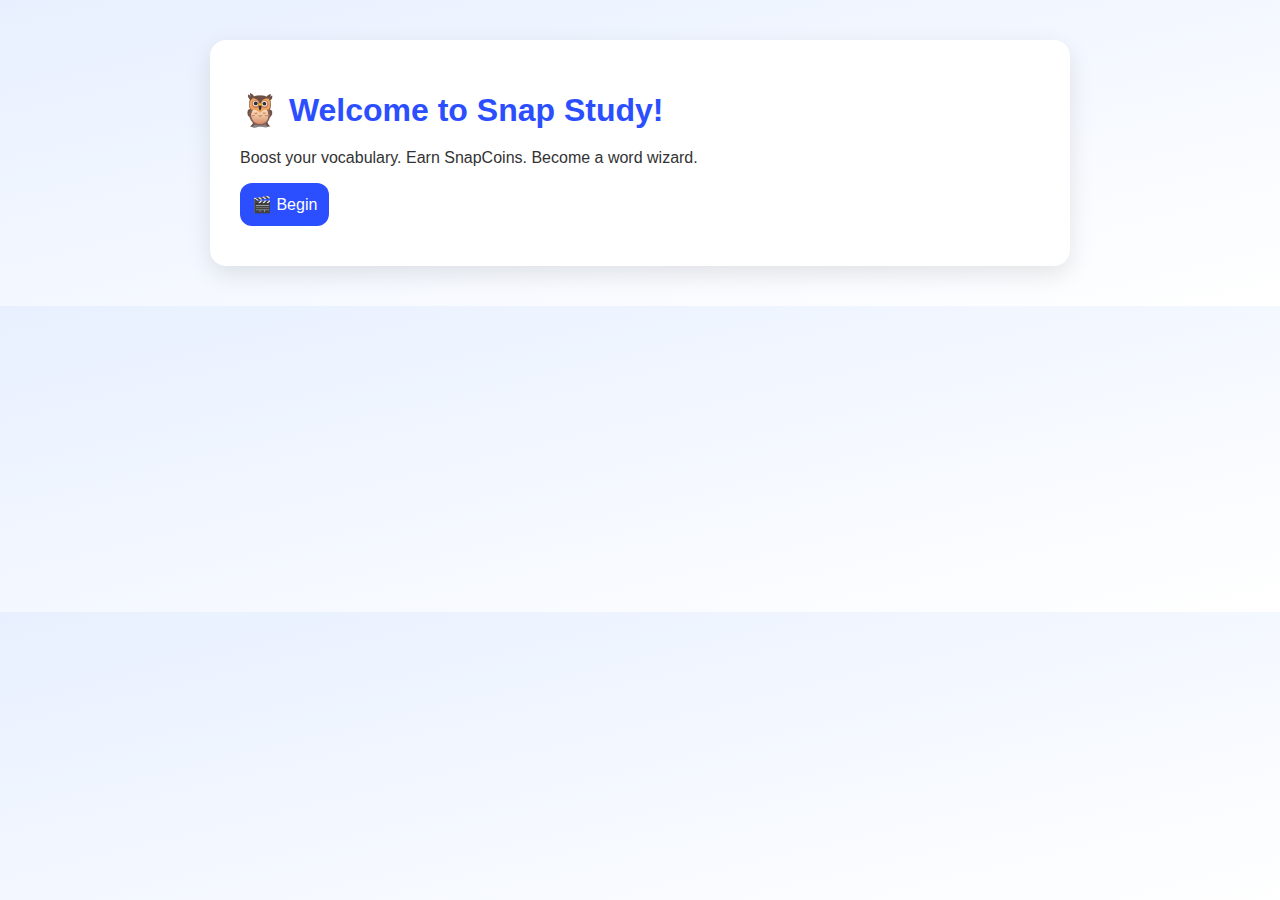
<file: index.html>
<!DOCTYPE html>
<html>
<head>
  <title>Snap Study</title>
  <link rel="stylesheet" href="styles.css">
</head>
<body>
  <div class="container">
    <h1>🦉 Welcome to Snap Study!</h1>
    <p>Boost your vocabulary. Earn SnapCoins. Become a word wizard.</p>
    <button onclick="location.href='snap-intro.html'">🎬 Begin</button>
  </div>
</body>
</html>
</file>
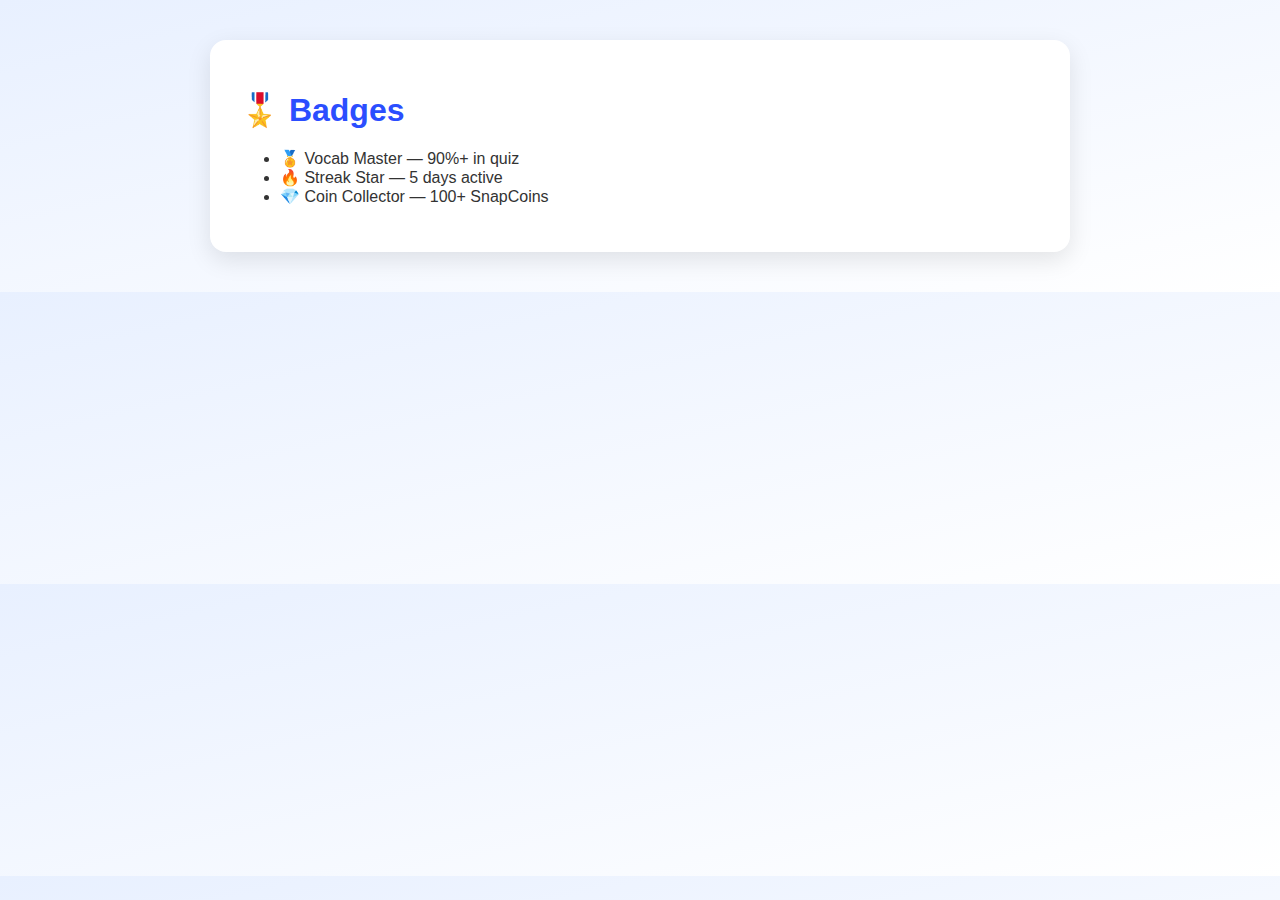
<file: badges.html>
<!DOCTYPE html>
<html>
<head>
  <title>Your Badges</title>
  <link rel="stylesheet" href="styles.css">
</head>
<body>
  <div class="container">
    <h1>🎖️ Badges</h1>
    <ul>
      <li>🏅 Vocab Master — 90%+ in quiz</li>
      <li>🔥 Streak Star — 5 days active</li>
      <li>💎 Coin Collector — 100+ SnapCoins</li>
    </ul>
  </div>
</body>
</html>
</file>
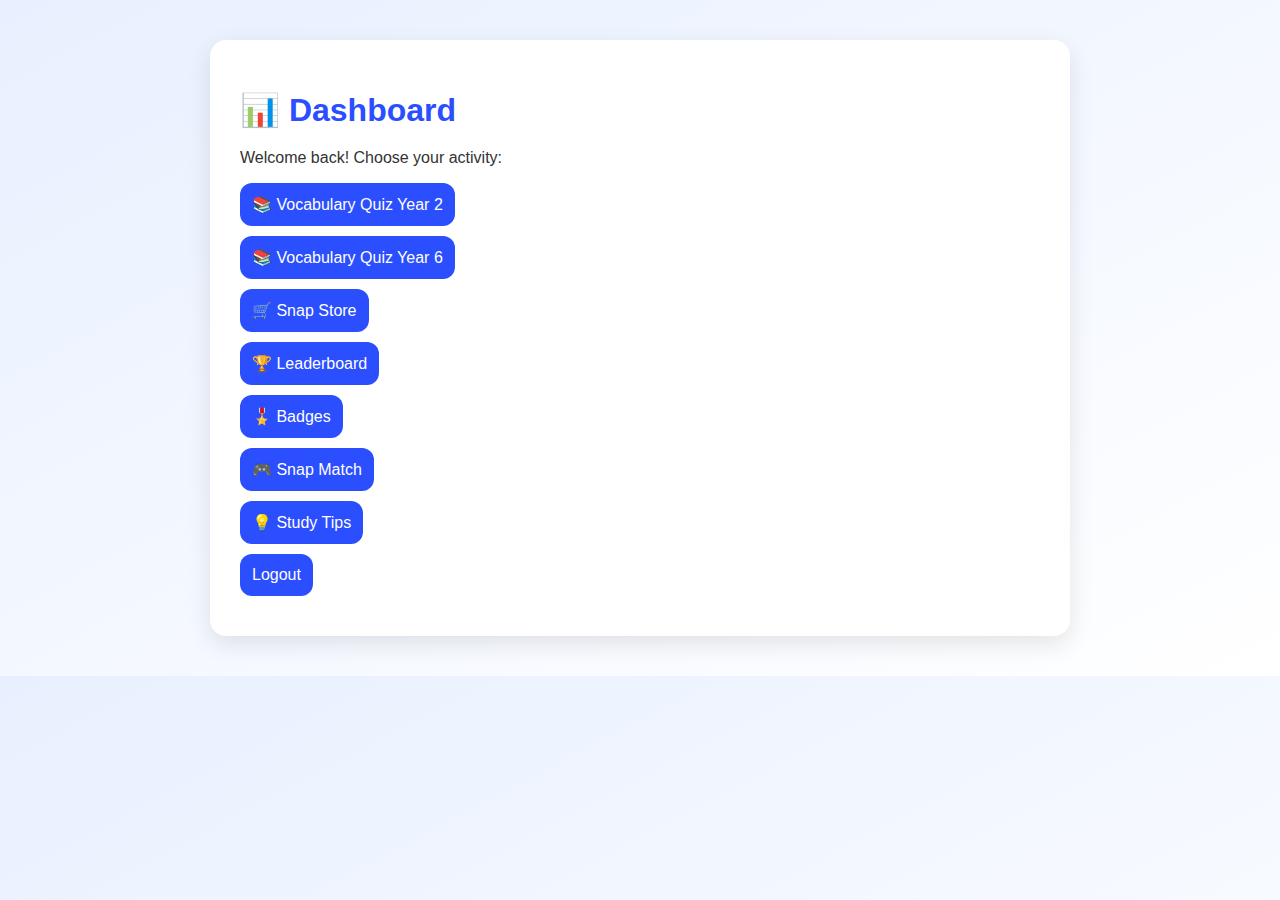
<file: dashboard.html>
<!DOCTYPE html>
<html>
<head>
  <title>Dashboard - Snap Study</title>
  <link rel="stylesheet" href="styles.css">
</head>
<body>
  <div class="container">
    <h1>📊 Dashboard</h1>
    <p>Welcome back! Choose your activity:</p>
    <button onclick="location.href='quiz-year2.html'">📚 Vocabulary Quiz Year 2</button>
    <button onclick="location.href='quiz-year6.html'">📚 Vocabulary Quiz Year 6</button>
    <button onclick="location.href='store.html'">🛒 Snap Store</button>
    <button onclick="location.href='leaderboard.html'">🏆 Leaderboard</button>
    <button onclick="location.href='badges.html'">🎖️ Badges</button>
    <button onclick="location.href='match.html'">🎮 Snap Match</button>
    <button onclick="location.href='tips.html'">💡 Study Tips</button>
    <button onclick="logout()">Logout</button>
  </div>
  <script src="firebase-config.js"></script>
  <script src="auth.js"></script>
</body>
</html>
</file>
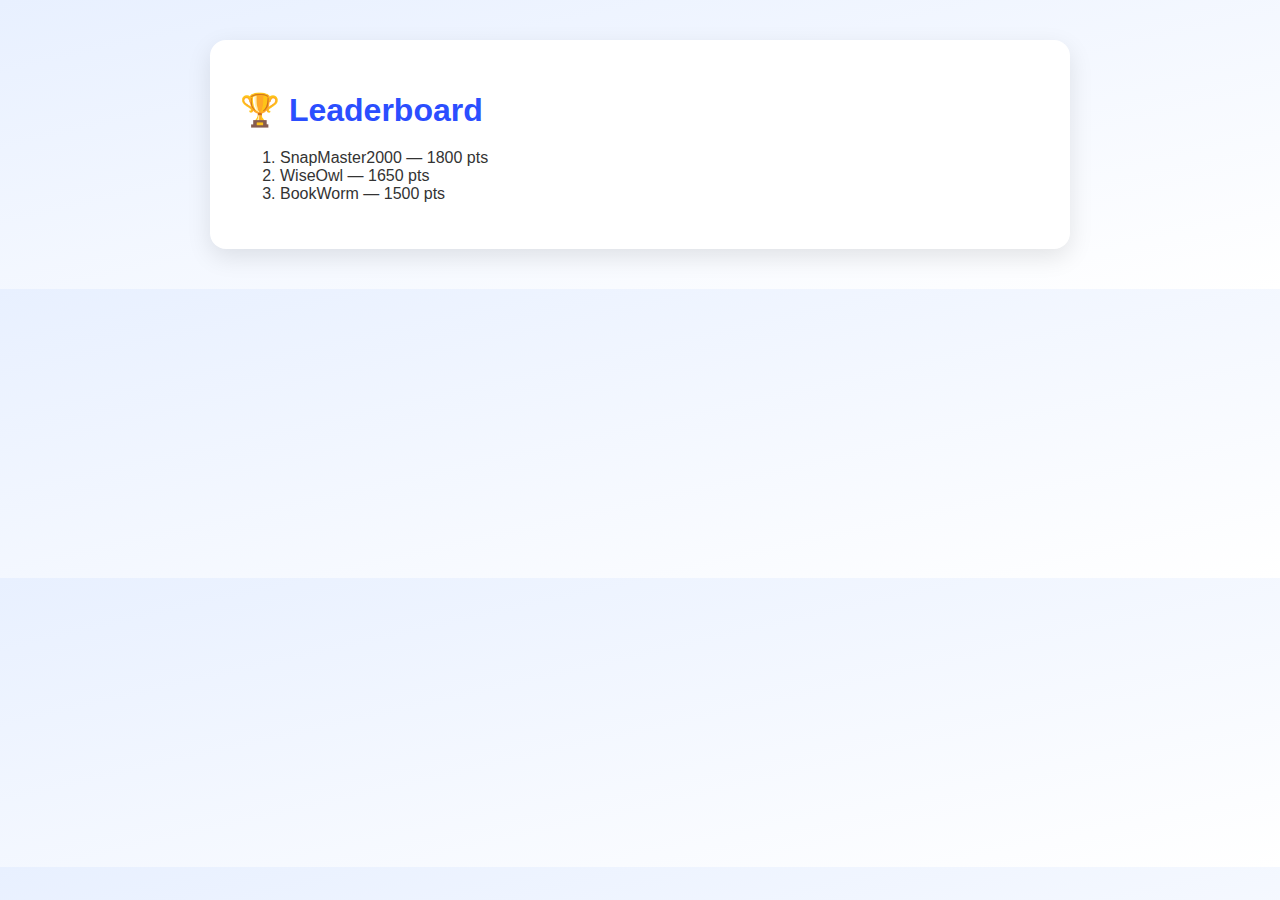
<file: leaderboard.html>
<!DOCTYPE html>
<html>
<head>
  <title>Leaderboard</title>
  <link rel="stylesheet" href="styles.css">
</head>
<body>
  <div class="container">
    <h1>🏆 Leaderboard</h1>
    <ol id="board">
      <li>SnapMaster2000 — 1800 pts</li>
      <li>WiseOwl — 1650 pts</li>
      <li>BookWorm — 1500 pts</li>
    </ol>
  </div>
</body>
</html>
</file>
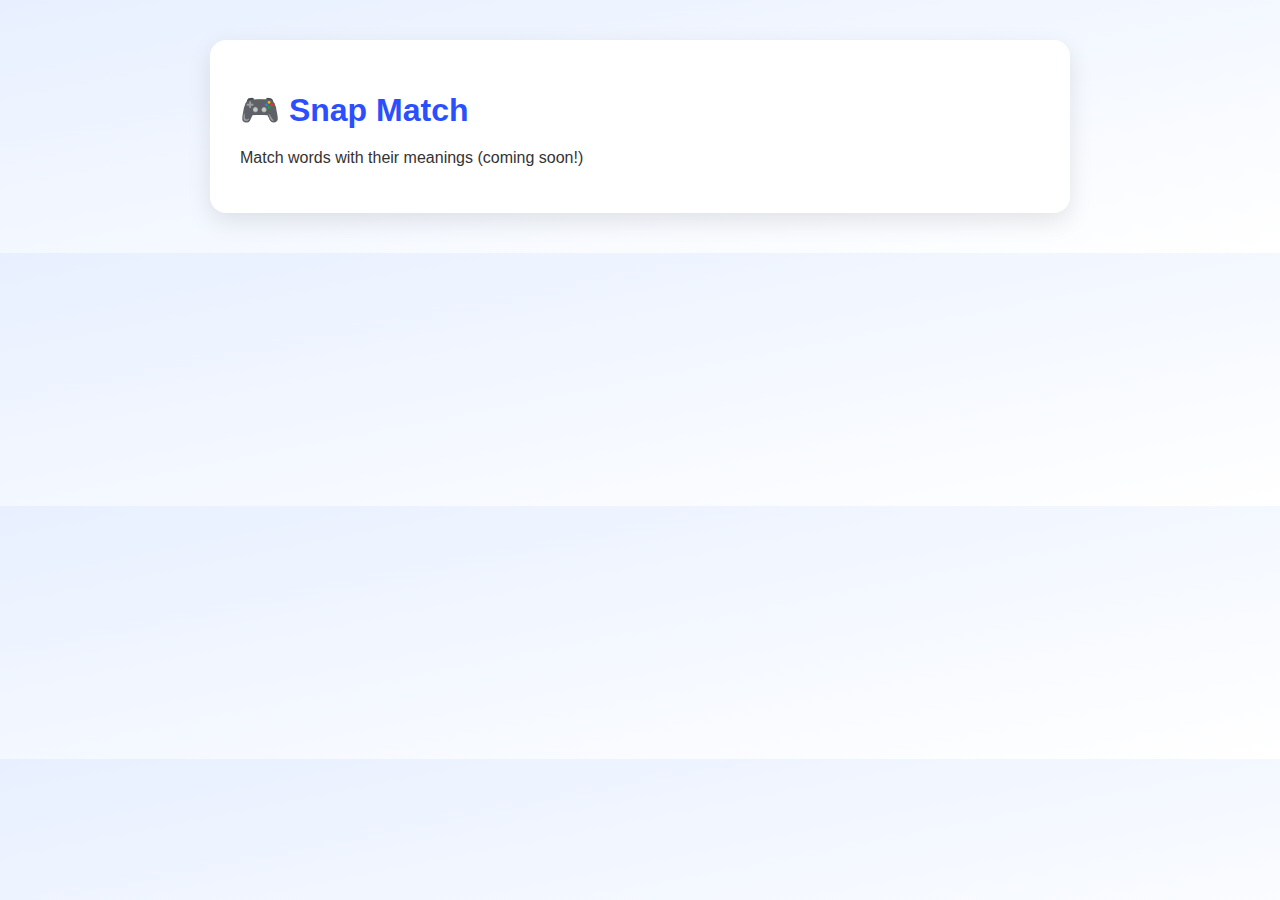
<file: match.html>
<!DOCTYPE html>
<html>
<head>
  <title>Snap Match</title>
  <link rel="stylesheet" href="styles.css">
</head>
<body>
  <div class="container">
    <h1>🎮 Snap Match</h1>
    <p>Match words with their meanings (coming soon!)</p>
  </div>
</body>
</html>
</file>
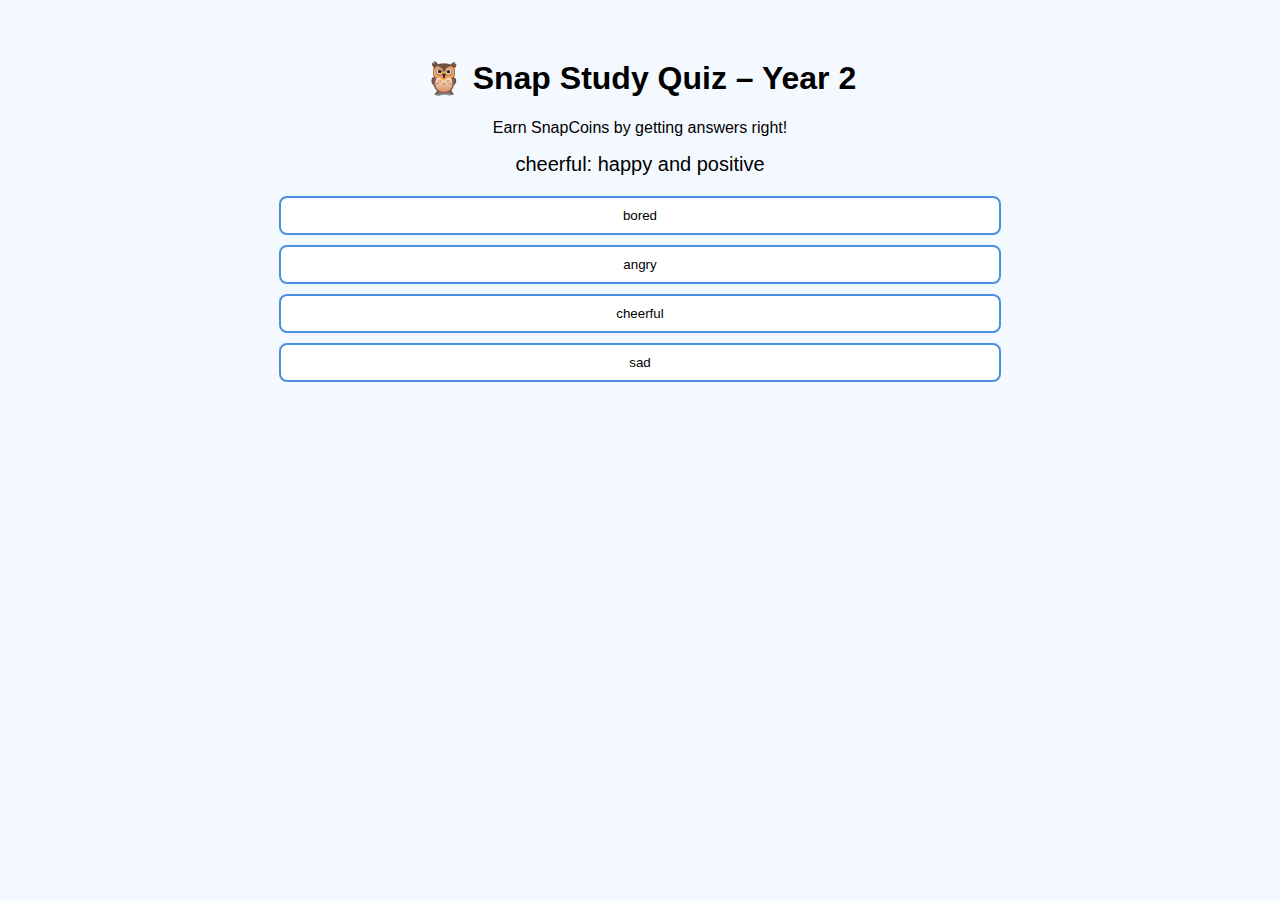
<file: quiz-year2.html>
<!DOCTYPE html>
<html>
<head>
  <title>Snap Study Quiz - Year 2</title>
  <style>
    body {
      font-family: 'Segoe UI', sans-serif;
      background: #f4f9ff;
      text-align: center;
      padding: 30px;
    }
    #question { font-size: 20px; margin-bottom: 20px; }
    .option {
      background-color: white;
      border: 2px solid #4a90e2;
      border-radius: 8px;
      padding: 10px 20px;
      margin: 10px auto;
      width: 60%;
      cursor: pointer;
      display: block;
    }
    .option:hover { background-color: #e3f2ff; }
    #result { margin-top: 20px; font-size: 18px; }
    #next-btn {
      margin-top: 30px;
      padding: 10px 20px;
      background-color: #4a90e2;
      color: white;
      border: none;
      border-radius: 6px;
      font-size: 16px;
      cursor: pointer;
      display: none;
    }
    #snap-msg {
      font-size: 24px;
      margin-top: 30px;
    }
  </style>
</head>
<body>
  <h1>🦉 Snap Study Quiz – Year 2</h1>
  <p>Earn SnapCoins by getting answers right!</p>
  <div id="question-container">
    <div id="question">Loading question...</div>
    <div id="options"></div>
    <div id="result"></div>
    <button id="next-btn">Next</button>
    <div id="snap-msg"></div>
  </div>

<script>
const questions = [
  {
    "word": "cheerful",
    "definition": "happy and positive",
    "correct": "cheerful",
    "options": [
      "bored",
      "angry",
      "cheerful",
      "sad"
    ]
  },
  {
    "word": "swift",
    "definition": "very fast",
    "correct": "swift",
    "options": [
      "soft",
      "large",
      "blue",
      "swift"
    ]
  },
  {
    "word": "gigantic",
    "definition": "very big",
    "correct": "gigantic",
    "options": [
      "loud",
      "slow",
      "tiny",
      "gigantic"
    ]
  },
  {
    "word": "swift",
    "definition": "very fast",
    "correct": "swift",
    "options": [
      "large",
      "blue",
      "swift",
      "soft"
    ]
  },
  {
    "word": "glimmer",
    "definition": "a small, faint light",
    "correct": "glimmer",
    "options": [
      "shade",
      "dark",
      "glimmer",
      "shadow"
    ]
  },
  {
    "word": "gigantic",
    "definition": "very big",
    "correct": "gigantic",
    "options": [
      "gigantic",
      "slow",
      "loud",
      "tiny"
    ]
  },
  {
    "word": "brave",
    "definition": "showing courage",
    "correct": "brave",
    "options": [
      "quiet",
      "lazy",
      "brave",
      "scared"
    ]
  },
  {
    "word": "brave",
    "definition": "showing courage",
    "correct": "brave",
    "options": [
      "quiet",
      "brave",
      "scared",
      "lazy"
    ]
  },
  {
    "word": "cheerful",
    "definition": "happy and positive",
    "correct": "cheerful",
    "options": [
      "bored",
      "sad",
      "angry",
      "cheerful"
    ]
  },
  {
    "word": "cheerful",
    "definition": "happy and positive",
    "correct": "cheerful",
    "options": [
      "angry",
      "sad",
      "cheerful",
      "bored"
    ]
  },
  {
    "word": "swift",
    "definition": "very fast",
    "correct": "swift",
    "options": [
      "swift",
      "large",
      "soft",
      "blue"
    ]
  },
  {
    "word": "gigantic",
    "definition": "very big",
    "correct": "gigantic",
    "options": [
      "tiny",
      "gigantic",
      "loud",
      "slow"
    ]
  },
  {
    "word": "gigantic",
    "definition": "very big",
    "correct": "gigantic",
    "options": [
      "gigantic",
      "slow",
      "tiny",
      "loud"
    ]
  },
  {
    "word": "swift",
    "definition": "very fast",
    "correct": "swift",
    "options": [
      "blue",
      "soft",
      "large",
      "swift"
    ]
  },
  {
    "word": "cheerful",
    "definition": "happy and positive",
    "correct": "cheerful",
    "options": [
      "cheerful",
      "angry",
      "sad",
      "bored"
    ]
  },
  {
    "word": "swift",
    "definition": "very fast",
    "correct": "swift",
    "options": [
      "blue",
      "swift",
      "large",
      "soft"
    ]
  },
  {
    "word": "cheerful",
    "definition": "happy and positive",
    "correct": "cheerful",
    "options": [
      "bored",
      "cheerful",
      "sad",
      "angry"
    ]
  },
  {
    "word": "cheerful",
    "definition": "happy and positive",
    "correct": "cheerful",
    "options": [
      "cheerful",
      "bored",
      "angry",
      "sad"
    ]
  },
  {
    "word": "cheerful",
    "definition": "happy and positive",
    "correct": "cheerful",
    "options": [
      "sad",
      "angry",
      "bored",
      "cheerful"
    ]
  },
  {
    "word": "glimmer",
    "definition": "a small, faint light",
    "correct": "glimmer",
    "options": [
      "shade",
      "glimmer",
      "dark",
      "shadow"
    ]
  },
  {
    "word": "cheerful",
    "definition": "happy and positive",
    "correct": "cheerful",
    "options": [
      "sad",
      "bored",
      "cheerful",
      "angry"
    ]
  },
  {
    "word": "glimmer",
    "definition": "a small, faint light",
    "correct": "glimmer",
    "options": [
      "shadow",
      "glimmer",
      "shade",
      "dark"
    ]
  },
  {
    "word": "cheerful",
    "definition": "happy and positive",
    "correct": "cheerful",
    "options": [
      "angry",
      "bored",
      "cheerful",
      "sad"
    ]
  },
  {
    "word": "cheerful",
    "definition": "happy and positive",
    "correct": "cheerful",
    "options": [
      "bored",
      "cheerful",
      "sad",
      "angry"
    ]
  },
  {
    "word": "gigantic",
    "definition": "very big",
    "correct": "gigantic",
    "options": [
      "loud",
      "gigantic",
      "slow",
      "tiny"
    ]
  },
  {
    "word": "cheerful",
    "definition": "happy and positive",
    "correct": "cheerful",
    "options": [
      "cheerful",
      "sad",
      "bored",
      "angry"
    ]
  },
  {
    "word": "gigantic",
    "definition": "very big",
    "correct": "gigantic",
    "options": [
      "loud",
      "gigantic",
      "slow",
      "tiny"
    ]
  },
  {
    "word": "swift",
    "definition": "very fast",
    "correct": "swift",
    "options": [
      "swift",
      "large",
      "blue",
      "soft"
    ]
  },
  {
    "word": "cheerful",
    "definition": "happy and positive",
    "correct": "cheerful",
    "options": [
      "cheerful",
      "bored",
      "sad",
      "angry"
    ]
  },
  {
    "word": "brave",
    "definition": "showing courage",
    "correct": "brave",
    "options": [
      "scared",
      "quiet",
      "brave",
      "lazy"
    ]
  },
  {
    "word": "brave",
    "definition": "showing courage",
    "correct": "brave",
    "options": [
      "lazy",
      "brave",
      "scared",
      "quiet"
    ]
  },
  {
    "word": "gigantic",
    "definition": "very big",
    "correct": "gigantic",
    "options": [
      "loud",
      "slow",
      "gigantic",
      "tiny"
    ]
  },
  {
    "word": "cheerful",
    "definition": "happy and positive",
    "correct": "cheerful",
    "options": [
      "cheerful",
      "bored",
      "angry",
      "sad"
    ]
  },
  {
    "word": "gigantic",
    "definition": "very big",
    "correct": "gigantic",
    "options": [
      "tiny",
      "slow",
      "loud",
      "gigantic"
    ]
  },
  {
    "word": "gigantic",
    "definition": "very big",
    "correct": "gigantic",
    "options": [
      "tiny",
      "slow",
      "gigantic",
      "loud"
    ]
  },
  {
    "word": "brave",
    "definition": "showing courage",
    "correct": "brave",
    "options": [
      "scared",
      "quiet",
      "brave",
      "lazy"
    ]
  },
  {
    "word": "brave",
    "definition": "showing courage",
    "correct": "brave",
    "options": [
      "brave",
      "scared",
      "lazy",
      "quiet"
    ]
  },
  {
    "word": "cheerful",
    "definition": "happy and positive",
    "correct": "cheerful",
    "options": [
      "bored",
      "cheerful",
      "sad",
      "angry"
    ]
  },
  {
    "word": "swift",
    "definition": "very fast",
    "correct": "swift",
    "options": [
      "swift",
      "soft",
      "large",
      "blue"
    ]
  },
  {
    "word": "gigantic",
    "definition": "very big",
    "correct": "gigantic",
    "options": [
      "gigantic",
      "tiny",
      "loud",
      "slow"
    ]
  },
  {
    "word": "cheerful",
    "definition": "happy and positive",
    "correct": "cheerful",
    "options": [
      "bored",
      "cheerful",
      "sad",
      "angry"
    ]
  },
  {
    "word": "gigantic",
    "definition": "very big",
    "correct": "gigantic",
    "options": [
      "slow",
      "gigantic",
      "loud",
      "tiny"
    ]
  },
  {
    "word": "brave",
    "definition": "showing courage",
    "correct": "brave",
    "options": [
      "scared",
      "quiet",
      "brave",
      "lazy"
    ]
  },
  {
    "word": "cheerful",
    "definition": "happy and positive",
    "correct": "cheerful",
    "options": [
      "cheerful",
      "bored",
      "angry",
      "sad"
    ]
  },
  {
    "word": "cheerful",
    "definition": "happy and positive",
    "correct": "cheerful",
    "options": [
      "sad",
      "bored",
      "cheerful",
      "angry"
    ]
  },
  {
    "word": "glimmer",
    "definition": "a small, faint light",
    "correct": "glimmer",
    "options": [
      "glimmer",
      "shadow",
      "shade",
      "dark"
    ]
  },
  {
    "word": "gigantic",
    "definition": "very big",
    "correct": "gigantic",
    "options": [
      "gigantic",
      "tiny",
      "slow",
      "loud"
    ]
  },
  {
    "word": "brave",
    "definition": "showing courage",
    "correct": "brave",
    "options": [
      "brave",
      "lazy",
      "quiet",
      "scared"
    ]
  },
  {
    "word": "cheerful",
    "definition": "happy and positive",
    "correct": "cheerful",
    "options": [
      "sad",
      "cheerful",
      "bored",
      "angry"
    ]
  },
  {
    "word": "cheerful",
    "definition": "happy and positive",
    "correct": "cheerful",
    "options": [
      "sad",
      "cheerful",
      "bored",
      "angry"
    ]
  }
];
let current = 0;
let correct = 0;
let coins = 0;

function showQuestion() {
  const q = questions[current];
  document.getElementById("question").innerText = `${q.word}: ${q.definition}`;
  const optionsDiv = document.getElementById("options");
  optionsDiv.innerHTML = "";
  q.options.forEach(opt => {
    const btn = document.createElement("button");
    btn.className = "option";
    btn.innerText = opt;
    btn.onclick = () => selectAnswer(opt, q.correct);
    optionsDiv.appendChild(btn);
  });
  document.getElementById("result").innerText = "";
  document.getElementById("next-btn").style.display = "none";
  document.getElementById("snap-msg").innerText = "";
}

function selectAnswer(selected, correctAnswer) {
  const result = document.getElementById("result");
  const msg = document.getElementById("snap-msg");
  if (selected === correctAnswer) {
    result.innerText = "✅ Correct!";
    coins += 10;
    correct++;
    msg.innerText = "🦉 Snap says: Hoot hoot! +10 SnapCoins!";
  } else {
    result.innerText = "❌ Oops! The correct answer was: " + correctAnswer;
    msg.innerText = "🦉 Snap says: Try again next time!";
  }
  document.getElementById("next-btn").style.display = "inline-block";
}

document.getElementById("next-btn").onclick = () => {
  current++;
  if (current < questions.length) {
    showQuestion();
  } else {
    document.getElementById("question-container").innerHTML = `
      <h2>🎉 Quiz Complete!</h2>
      <p>You scored ${correct} out of ${questions.length}</p>
      <p>Total SnapCoins earned: ${coins}</p>
      <p>🦉 Snap says: Amazing job!</p>
    `;
  }
};

showQuestion();
</script>
</body>
</html>
</file>
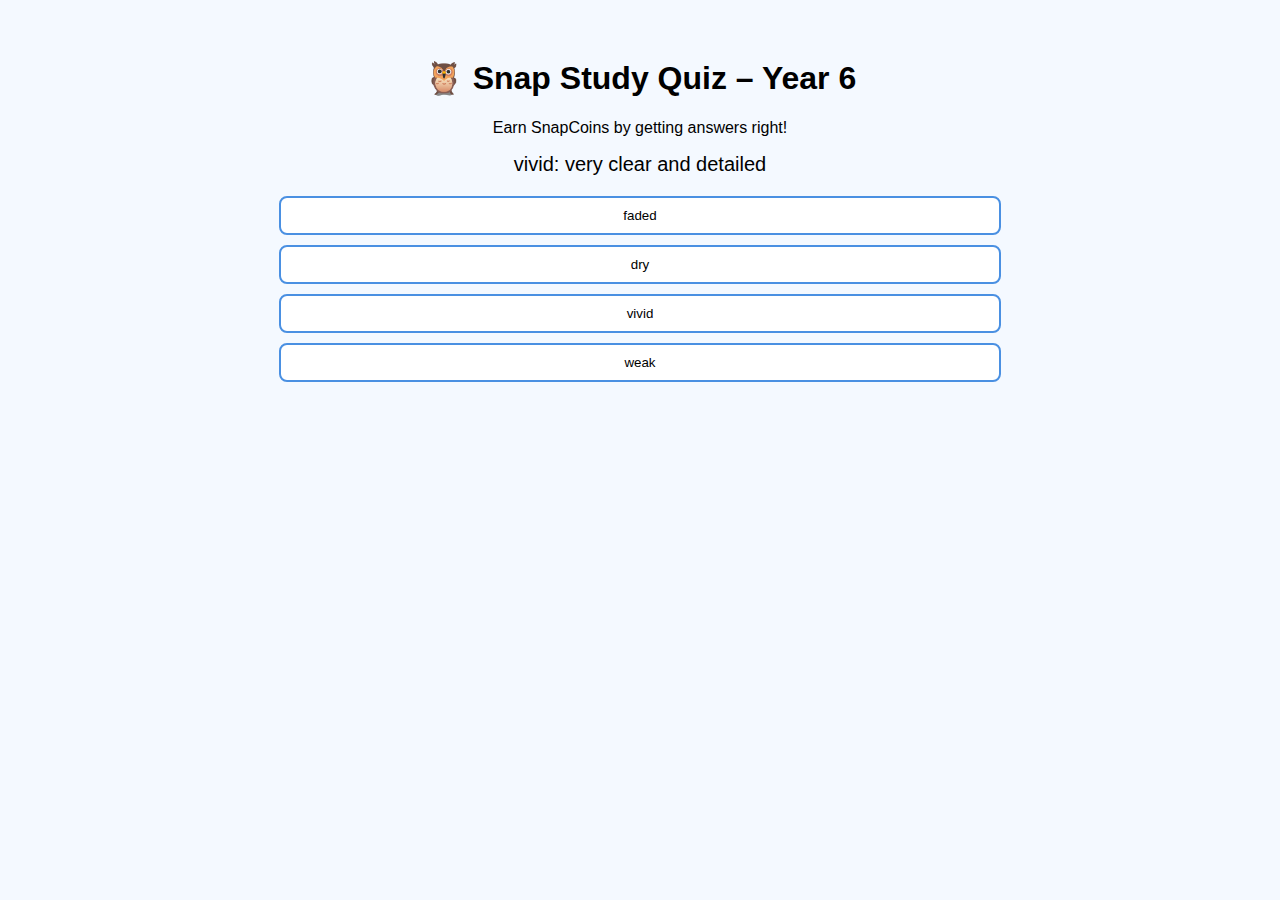
<file: quiz-year6.html>
<!DOCTYPE html>
<html>
<head>
  <title>Snap Study Quiz - Year 6</title>
  <style>
    body {
      font-family: 'Segoe UI', sans-serif;
      background: #f4f9ff;
      text-align: center;
      padding: 30px;
    }
    #question { font-size: 20px; margin-bottom: 20px; }
    .option {
      background-color: white;
      border: 2px solid #4a90e2;
      border-radius: 8px;
      padding: 10px 20px;
      margin: 10px auto;
      width: 60%;
      cursor: pointer;
      display: block;
    }
    .option:hover { background-color: #e3f2ff; }
    #result { margin-top: 20px; font-size: 18px; }
    #next-btn {
      margin-top: 30px;
      padding: 10px 20px;
      background-color: #4a90e2;
      color: white;
      border: none;
      border-radius: 6px;
      font-size: 16px;
      cursor: pointer;
      display: none;
    }
    #snap-msg {
      font-size: 24px;
      margin-top: 30px;
    }
  </style>
</head>
<body>
  <h1>🦉 Snap Study Quiz – Year 6</h1>
  <p>Earn SnapCoins by getting answers right!</p>
  <div id="question-container">
    <div id="question">Loading question...</div>
    <div id="options"></div>
    <div id="result"></div>
    <button id="next-btn">Next</button>
    <div id="snap-msg"></div>
  </div>

<script>
const questions = [
  {
    "word": "vivid",
    "definition": "very clear and detailed",
    "correct": "vivid",
    "options": [
      "faded",
      "dry",
      "vivid",
      "weak"
    ]
  },
  {
    "word": "reluctant",
    "definition": "unwilling to do something",
    "correct": "reluctant",
    "options": [
      "happy",
      "eager",
      "reluctant",
      "excited"
    ]
  },
  {
    "word": "vivid",
    "definition": "very clear and detailed",
    "correct": "vivid",
    "options": [
      "faded",
      "vivid",
      "dry",
      "weak"
    ]
  },
  {
    "word": "meticulous",
    "definition": "very careful and precise",
    "correct": "meticulous",
    "options": [
      "meticulous",
      "lazy",
      "messy",
      "quick"
    ]
  },
  {
    "word": "meticulous",
    "definition": "very careful and precise",
    "correct": "meticulous",
    "options": [
      "meticulous",
      "messy",
      "lazy",
      "quick"
    ]
  },
  {
    "word": "elaborate",
    "definition": "detailed and complicated",
    "correct": "elaborate",
    "options": [
      "quick",
      "elaborate",
      "rough",
      "simple"
    ]
  },
  {
    "word": "meticulous",
    "definition": "very careful and precise",
    "correct": "meticulous",
    "options": [
      "meticulous",
      "lazy",
      "messy",
      "quick"
    ]
  },
  {
    "word": "reluctant",
    "definition": "unwilling to do something",
    "correct": "reluctant",
    "options": [
      "excited",
      "reluctant",
      "eager",
      "happy"
    ]
  },
  {
    "word": "vivid",
    "definition": "very clear and detailed",
    "correct": "vivid",
    "options": [
      "vivid",
      "faded",
      "weak",
      "dry"
    ]
  },
  {
    "word": "ambiguous",
    "definition": "unclear or having more than one meaning",
    "correct": "ambiguous",
    "options": [
      "ambiguous",
      "plain",
      "sharp",
      "clear"
    ]
  },
  {
    "word": "elaborate",
    "definition": "detailed and complicated",
    "correct": "elaborate",
    "options": [
      "quick",
      "simple",
      "elaborate",
      "rough"
    ]
  },
  {
    "word": "meticulous",
    "definition": "very careful and precise",
    "correct": "meticulous",
    "options": [
      "messy",
      "meticulous",
      "lazy",
      "quick"
    ]
  },
  {
    "word": "vivid",
    "definition": "very clear and detailed",
    "correct": "vivid",
    "options": [
      "weak",
      "dry",
      "vivid",
      "faded"
    ]
  },
  {
    "word": "vivid",
    "definition": "very clear and detailed",
    "correct": "vivid",
    "options": [
      "dry",
      "faded",
      "weak",
      "vivid"
    ]
  },
  {
    "word": "vivid",
    "definition": "very clear and detailed",
    "correct": "vivid",
    "options": [
      "weak",
      "vivid",
      "dry",
      "faded"
    ]
  },
  {
    "word": "meticulous",
    "definition": "very careful and precise",
    "correct": "meticulous",
    "options": [
      "messy",
      "meticulous",
      "lazy",
      "quick"
    ]
  },
  {
    "word": "meticulous",
    "definition": "very careful and precise",
    "correct": "meticulous",
    "options": [
      "lazy",
      "messy",
      "meticulous",
      "quick"
    ]
  },
  {
    "word": "vivid",
    "definition": "very clear and detailed",
    "correct": "vivid",
    "options": [
      "faded",
      "dry",
      "vivid",
      "weak"
    ]
  },
  {
    "word": "meticulous",
    "definition": "very careful and precise",
    "correct": "meticulous",
    "options": [
      "lazy",
      "quick",
      "messy",
      "meticulous"
    ]
  },
  {
    "word": "reluctant",
    "definition": "unwilling to do something",
    "correct": "reluctant",
    "options": [
      "reluctant",
      "excited",
      "happy",
      "eager"
    ]
  },
  {
    "word": "ambiguous",
    "definition": "unclear or having more than one meaning",
    "correct": "ambiguous",
    "options": [
      "ambiguous",
      "clear",
      "sharp",
      "plain"
    ]
  },
  {
    "word": "ambiguous",
    "definition": "unclear or having more than one meaning",
    "correct": "ambiguous",
    "options": [
      "clear",
      "sharp",
      "ambiguous",
      "plain"
    ]
  },
  {
    "word": "meticulous",
    "definition": "very careful and precise",
    "correct": "meticulous",
    "options": [
      "quick",
      "messy",
      "meticulous",
      "lazy"
    ]
  },
  {
    "word": "elaborate",
    "definition": "detailed and complicated",
    "correct": "elaborate",
    "options": [
      "simple",
      "quick",
      "rough",
      "elaborate"
    ]
  },
  {
    "word": "meticulous",
    "definition": "very careful and precise",
    "correct": "meticulous",
    "options": [
      "meticulous",
      "quick",
      "messy",
      "lazy"
    ]
  },
  {
    "word": "meticulous",
    "definition": "very careful and precise",
    "correct": "meticulous",
    "options": [
      "lazy",
      "meticulous",
      "quick",
      "messy"
    ]
  },
  {
    "word": "ambiguous",
    "definition": "unclear or having more than one meaning",
    "correct": "ambiguous",
    "options": [
      "sharp",
      "plain",
      "ambiguous",
      "clear"
    ]
  },
  {
    "word": "elaborate",
    "definition": "detailed and complicated",
    "correct": "elaborate",
    "options": [
      "elaborate",
      "quick",
      "simple",
      "rough"
    ]
  },
  {
    "word": "ambiguous",
    "definition": "unclear or having more than one meaning",
    "correct": "ambiguous",
    "options": [
      "plain",
      "sharp",
      "clear",
      "ambiguous"
    ]
  },
  {
    "word": "ambiguous",
    "definition": "unclear or having more than one meaning",
    "correct": "ambiguous",
    "options": [
      "clear",
      "sharp",
      "plain",
      "ambiguous"
    ]
  },
  {
    "word": "vivid",
    "definition": "very clear and detailed",
    "correct": "vivid",
    "options": [
      "dry",
      "vivid",
      "weak",
      "faded"
    ]
  },
  {
    "word": "reluctant",
    "definition": "unwilling to do something",
    "correct": "reluctant",
    "options": [
      "eager",
      "reluctant",
      "excited",
      "happy"
    ]
  },
  {
    "word": "ambiguous",
    "definition": "unclear or having more than one meaning",
    "correct": "ambiguous",
    "options": [
      "plain",
      "clear",
      "sharp",
      "ambiguous"
    ]
  },
  {
    "word": "meticulous",
    "definition": "very careful and precise",
    "correct": "meticulous",
    "options": [
      "quick",
      "lazy",
      "messy",
      "meticulous"
    ]
  },
  {
    "word": "ambiguous",
    "definition": "unclear or having more than one meaning",
    "correct": "ambiguous",
    "options": [
      "plain",
      "clear",
      "ambiguous",
      "sharp"
    ]
  },
  {
    "word": "reluctant",
    "definition": "unwilling to do something",
    "correct": "reluctant",
    "options": [
      "excited",
      "eager",
      "happy",
      "reluctant"
    ]
  },
  {
    "word": "ambiguous",
    "definition": "unclear or having more than one meaning",
    "correct": "ambiguous",
    "options": [
      "sharp",
      "ambiguous",
      "clear",
      "plain"
    ]
  },
  {
    "word": "elaborate",
    "definition": "detailed and complicated",
    "correct": "elaborate",
    "options": [
      "simple",
      "rough",
      "elaborate",
      "quick"
    ]
  },
  {
    "word": "ambiguous",
    "definition": "unclear or having more than one meaning",
    "correct": "ambiguous",
    "options": [
      "clear",
      "plain",
      "sharp",
      "ambiguous"
    ]
  },
  {
    "word": "elaborate",
    "definition": "detailed and complicated",
    "correct": "elaborate",
    "options": [
      "quick",
      "simple",
      "rough",
      "elaborate"
    ]
  },
  {
    "word": "reluctant",
    "definition": "unwilling to do something",
    "correct": "reluctant",
    "options": [
      "eager",
      "reluctant",
      "excited",
      "happy"
    ]
  },
  {
    "word": "ambiguous",
    "definition": "unclear or having more than one meaning",
    "correct": "ambiguous",
    "options": [
      "clear",
      "sharp",
      "plain",
      "ambiguous"
    ]
  },
  {
    "word": "vivid",
    "definition": "very clear and detailed",
    "correct": "vivid",
    "options": [
      "vivid",
      "faded",
      "weak",
      "dry"
    ]
  },
  {
    "word": "ambiguous",
    "definition": "unclear or having more than one meaning",
    "correct": "ambiguous",
    "options": [
      "clear",
      "sharp",
      "plain",
      "ambiguous"
    ]
  },
  {
    "word": "vivid",
    "definition": "very clear and detailed",
    "correct": "vivid",
    "options": [
      "weak",
      "dry",
      "faded",
      "vivid"
    ]
  },
  {
    "word": "vivid",
    "definition": "very clear and detailed",
    "correct": "vivid",
    "options": [
      "faded",
      "vivid",
      "dry",
      "weak"
    ]
  },
  {
    "word": "elaborate",
    "definition": "detailed and complicated",
    "correct": "elaborate",
    "options": [
      "quick",
      "rough",
      "simple",
      "elaborate"
    ]
  },
  {
    "word": "ambiguous",
    "definition": "unclear or having more than one meaning",
    "correct": "ambiguous",
    "options": [
      "ambiguous",
      "plain",
      "clear",
      "sharp"
    ]
  },
  {
    "word": "meticulous",
    "definition": "very careful and precise",
    "correct": "meticulous",
    "options": [
      "quick",
      "lazy",
      "messy",
      "meticulous"
    ]
  },
  {
    "word": "reluctant",
    "definition": "unwilling to do something",
    "correct": "reluctant",
    "options": [
      "reluctant",
      "happy",
      "excited",
      "eager"
    ]
  }
];
let current = 0;
let correct = 0;
let coins = 0;

function showQuestion() {
  const q = questions[current];
  document.getElementById("question").innerText = `${q.word}: ${q.definition}`;
  const optionsDiv = document.getElementById("options");
  optionsDiv.innerHTML = "";
  q.options.forEach(opt => {
    const btn = document.createElement("button");
    btn.className = "option";
    btn.innerText = opt;
    btn.onclick = () => selectAnswer(opt, q.correct);
    optionsDiv.appendChild(btn);
  });
  document.getElementById("result").innerText = "";
  document.getElementById("next-btn").style.display = "none";
  document.getElementById("snap-msg").innerText = "";
}

function selectAnswer(selected, correctAnswer) {
  const result = document.getElementById("result");
  const msg = document.getElementById("snap-msg");
  if (selected === correctAnswer) {
    result.innerText = "✅ Correct!";
    coins += 10;
    correct++;
    msg.innerText = "🦉 Snap says: Hoot hoot! +10 SnapCoins!";
  } else {
    result.innerText = "❌ Oops! The correct answer was: " + correctAnswer;
    msg.innerText = "🦉 Snap says: Try again next time!";
  }
  document.getElementById("next-btn").style.display = "inline-block";
}

document.getElementById("next-btn").onclick = () => {
  current++;
  if (current < questions.length) {
    showQuestion();
  } else {
    document.getElementById("question-container").innerHTML = `
      <h2>🎉 Quiz Complete!</h2>
      <p>You scored ${correct} out of ${questions.length}</p>
      <p>Total SnapCoins earned: ${coins}</p>
      <p>🦉 Snap says: Amazing job!</p>
    `;
  }
};

showQuestion();
</script>
</body>
</html>
</file>
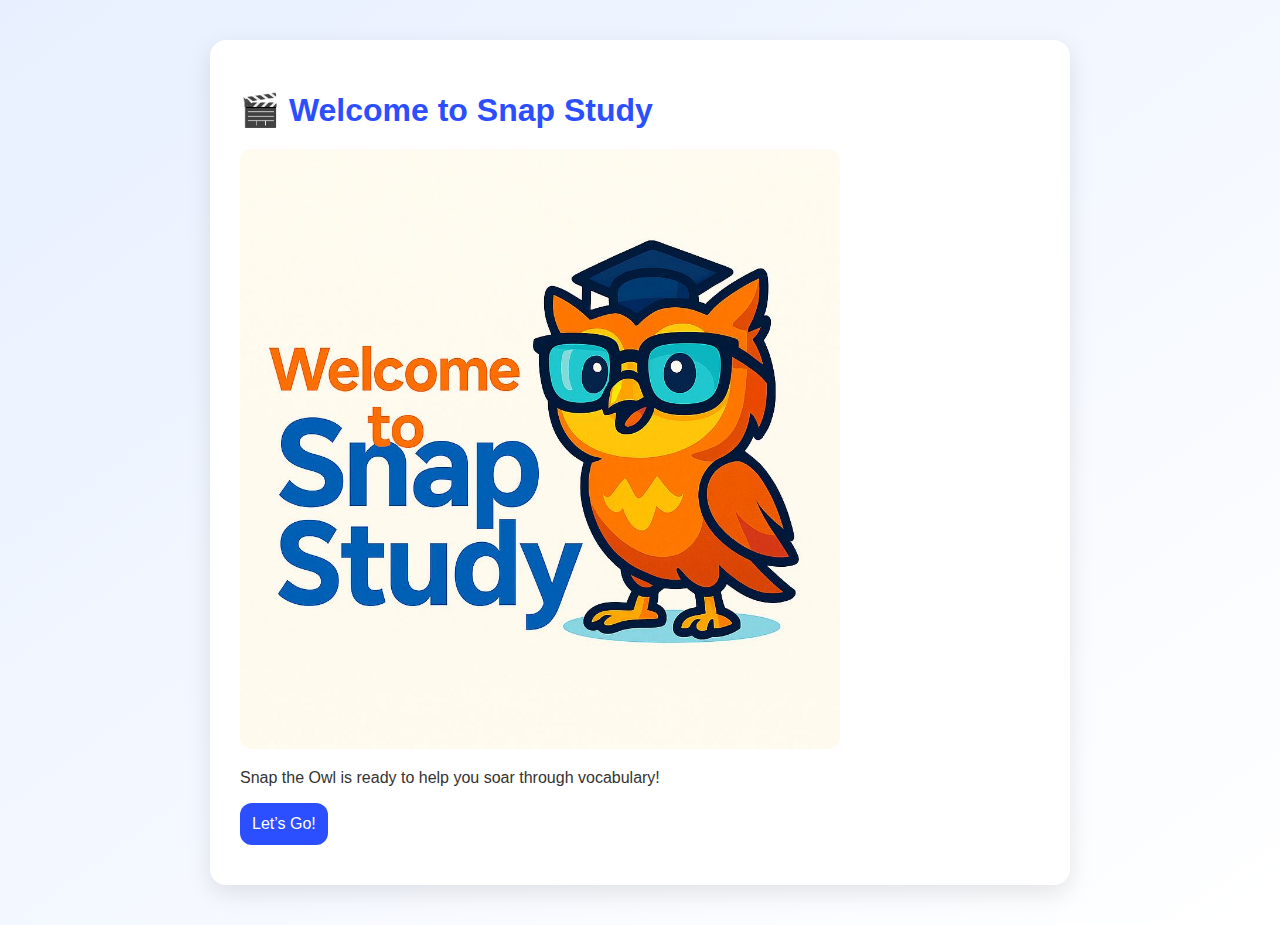
<file: snap-intro.html>
<!DOCTYPE html>
<html>
<head>
  <title>Welcome to Snap Study</title>
  <link rel="stylesheet" href="styles.css">
</head>
<body>
  <div class="container">
    <h1>🎬 Welcome to Snap Study</h1>
    <img src="assets/snap-intro.jpg" alt="Snap Intro" style="width:100%; max-width:600px; border-radius:12px;">
    <p>Snap the Owl is ready to help you soar through vocabulary!</p>
    <button onclick="location.href='login.html'">Let’s Go!</button>
  </div>
</body>
</html>
</file>
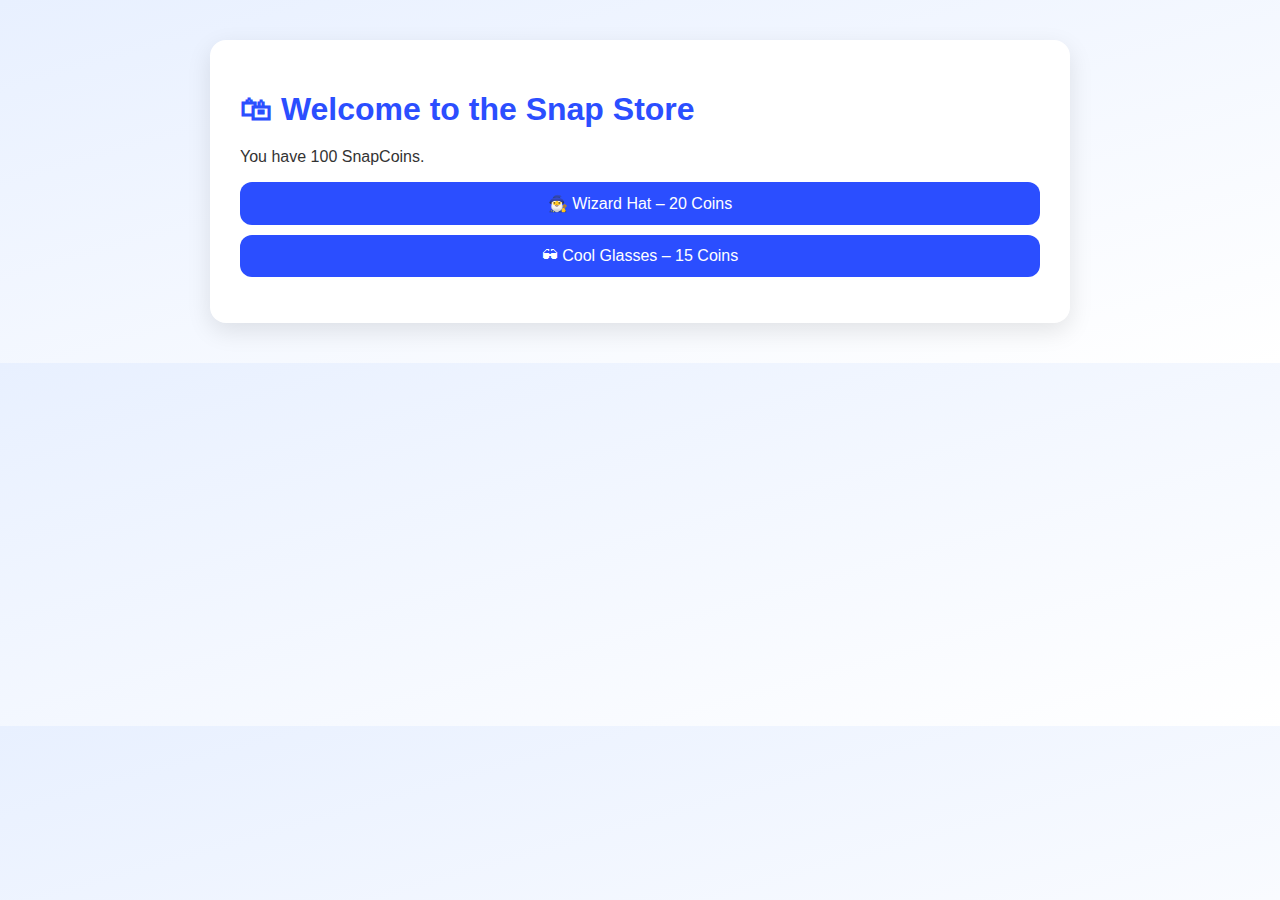
<file: store.html>
<!DOCTYPE html>
<html>
<head>
  <title>Snap Store</title>
  <link rel="stylesheet" href="styles.css">
</head>
<body>
  <div class="container">
    <h1>🛍 Welcome to the Snap Store</h1>
    <p>You have <span id="coins">100</span> SnapCoins.</p>
    <div class="item" onclick="buyItem('🧙‍♂️ Wizard Hat')">🧙‍♂️ Wizard Hat – 20 Coins</div>
    <div class="item" onclick="buyItem('🕶 Cool Glasses')">🕶 Cool Glasses – 15 Coins</div>
    <p id="purchase-message"></p>
  </div>
  <script>
    function buyItem(item) {
      document.getElementById('purchase-message').textContent = `${item} purchased!`;
    }
  </script>
</body>
</html>
</file>
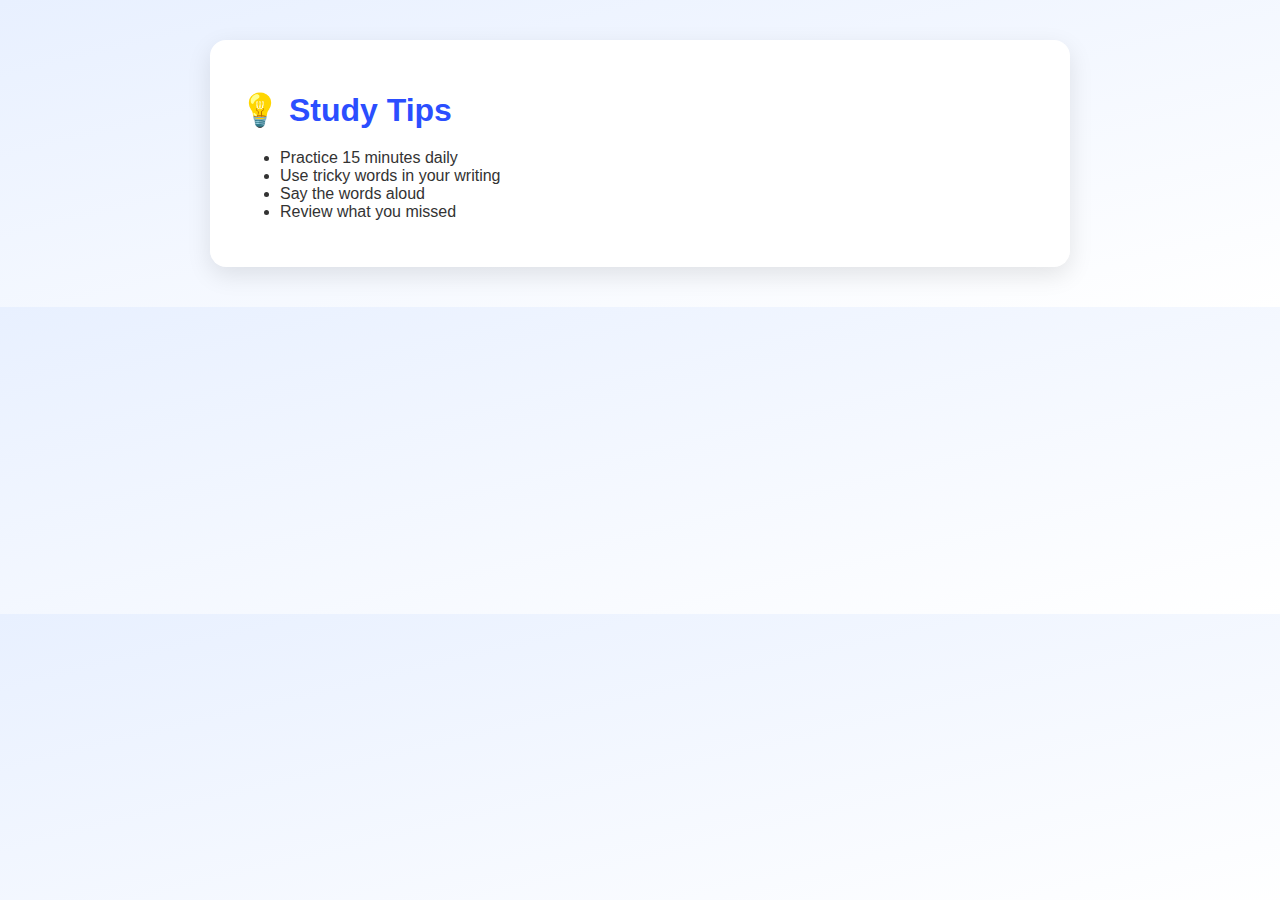
<file: tips.html>
<!DOCTYPE html>
<html>
<head>
  <title>Study Tips</title>
  <link rel="stylesheet" href="styles.css">
</head>
<body>
  <div class="container">
    <h1>💡 Study Tips</h1>
    <ul>
      <li>Practice 15 minutes daily</li>
      <li>Use tricky words in your writing</li>
      <li>Say the words aloud</li>
      <li>Review what you missed</li>
    </ul>
  </div>
</body>
</html>
</file>
<file: styles.css>
body {
  font-family: 'Segoe UI', sans-serif;
  margin: 0;
  padding: 0;
  background: linear-gradient(to bottom right, #e8f0ff, #ffffff);
  color: #333;
}
.container {
  max-width: 800px;
  margin: 40px auto;
  padding: 30px;
  background: white;
  border-radius: 16px;
  box-shadow: 0 8px 24px rgba(0, 0, 0, 0.1);
  animation: fadeIn 0.6s ease-in;
}
h1 {
  color: #2b4eff;
  margin-bottom: 20px;
}
button, .item {
  display: block;
  background: #2b4eff;
  color: white;
  border: none;
  padding: 12px;
  margin: 10px 0;
  border-radius: 12px;
  font-size: 16px;
  cursor: pointer;
  text-align: center;
  transition: transform 0.2s;
}
button:hover, .item:hover {
  background: #1c39c1;
  transform: scale(1.05);
}
@keyframes fadeIn {
  from { opacity: 0; transform: translateY(20px); }
  to { opacity: 1; transform: translateY(0); }
}
</file>
